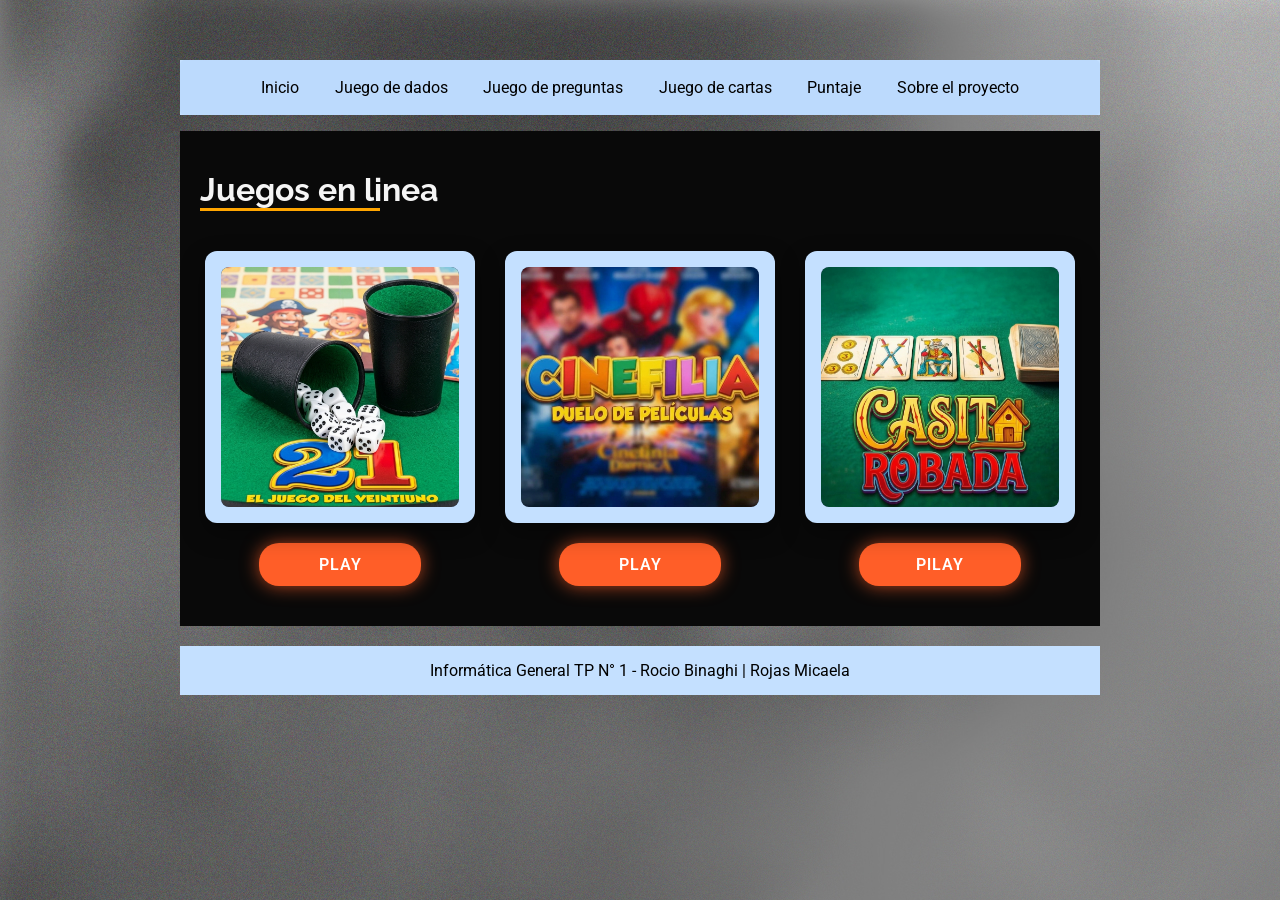
<file: index.html>
<!DOCTYPE html>
<html lang="es">
<head>
    <meta charset="UTF-8">
    <meta name="viewport" content="width=device-width, initial-scale=1.0">
    <link rel="stylesheet" href="css/estilo.css">
    <link rel="preconnect" href="https://fonts.googleapis.com">
<link rel="preconnect" href="https://fonts.gstatic.com" crossorigin>
<link href="https://fonts.googleapis.com/css2?family=Raleway:ital,wght@0,100..900;1,100..900&family=Roboto:ital,wght@0,100..900;1,100..900&display=swap" rel="stylesheet">
    <title>Inicio</title>
</head>
<body>
    <div id="contenedor">
<header><nav>
    <ul>
        <li><a href="index.html">Inicio</a></li>
        <li><a href="dados.html">Juego de dados</a></li>
        <li><a href="preguntas.html">Juego de preguntas</a></li>
        <li><a href="cartas.html">Juego de cartas</a></li>
        <li><a href="puntaje.html">Puntaje</a></li>
        <li><a href="proyecto.html">Sobre el proyecto</a></li>
    </ul>
     </nav>
 </header>
   
    <!--contenedor principal-->
    <main class="mainconteiner">
        <h1 class="titulo1">Juegos en linea</h1>
        <div class="bajo-titulo"></div>
    <!-- galeria de juegos-->
        <section class="contenedor-juegos">
    <!-- JUEGO 1--> 
            <article class="contenedor-fotos">
              <div class="fotos">
                    <div class="contenedor-imagen">
                        <img src="img/211.jpg" alt="portada juego 1" class="card-img">
                    </div>
              </div>
              <!--boton que dirige al primer juego-->
              <a href="dados.html" class="btn-accion">PLAY</a>
            </article>
        <!-- JUEGO2--> 
            <article class="contenedor-fotos">
                <div class="fotos">
                    <div class="contenedor-imagen">
                        <img src="img/cinefilia1.jpg" alt="portada juego 2" class="card-img">
                    </div>
                    </div>
                    <a href="preguntas.html" class="btn-accion">PLAY</a>
            </article>
             <!-- JUEGO 3--> 
              <article class="contenedor-fotos">
                <div class="fotos">
                    <div class="contenedor-imagen">
                        <img src="img/casitarobada1.jpg" alt="portada juego 3" class="card-img">
                    </div>
                </div>
                 <a href="cartas.html" class="btn-accion">PlLAY</a>
              </article>
        </section>
    </main> 
    <footer>
       <p>Informática General TP N° 1 - Rocio Binaghi | Rojas Micaela</p>
    </footer>
     </div> 
<script src="js/index.js"></script>
</body>
</html>
</file>
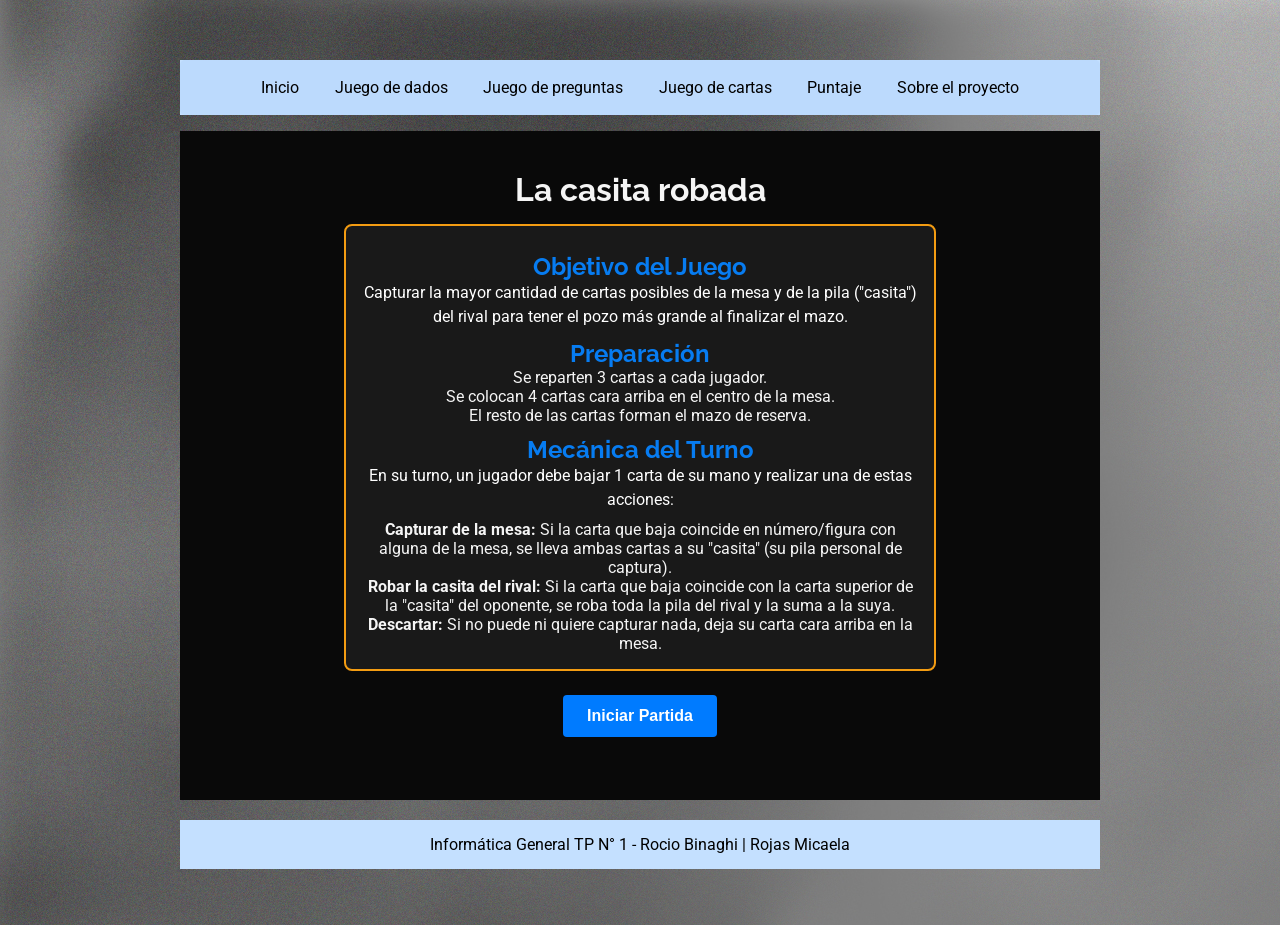
<file: cartas.html>
<!DOCTYPE html>
<html lang="es">
<head>
    <meta charset="UTF-8">
    <meta name="viewport" content="width=device-width, initial-scale=1.0">
    <link rel="stylesheet" href="css/estilo.css">
    <link rel="preconnect" href="https://fonts.googleapis.com">
<link rel="preconnect" href="https://fonts.gstatic.com" crossorigin>
<link href="https://fonts.googleapis.com/css2?family=Raleway:ital,wght@0,100..900;1,100..900&family=Roboto:ital,wght@0,100..900;1,100..900&display=swap" rel="stylesheet">
    <title>Juego de cartas</title>
</head>
<body>
  <div id="contenedor">
   
<header><nav>
    <ul>
        <li><a href="index.html">Inicio</a></li>
        <li><a href="dados.html">Juego de dados</a></li>
        <li><a href="preguntas.html">Juego de preguntas</a></li>
        <li><a href="cartas.html">Juego de cartas</a></li>
        <li><a href="puntaje.html">Puntaje</a></li>
        <li><a href="proyecto.html">Sobre el proyecto</a></li>
    </ul>    
 </nav>
 </header>
 <main class="mainconteiner">
   <h1>La casita robada</h1>


      <!-- 1. SECCIÓN DE INSTRUCCIONES DENTRO DEL MAIN -->
      <section id="seccionInstrucciones">
        <article>
          <h2>Objetivo del Juego</h2>
          <p>Capturar la mayor cantidad de cartas posibles de la mesa y de la pila ("casita") del rival para tener el pozo más grande al finalizar el mazo.</p>

          <h2>Preparación</h2>
          <ul>
            <li>Se reparten 3 cartas a cada jugador.</li>
            <li>Se colocan 4 cartas cara arriba en el centro de la mesa.</li>
            <li>El resto de las cartas forman el mazo de reserva.</li>
          </ul>

          <h2>Mecánica del Turno</h2>
          <p>En su turno, un jugador debe bajar 1 carta de su mano y realizar una de estas acciones:</p>
          <ul>
            <li><strong>Capturar de la mesa:</strong> Si la carta que baja coincide en número/figura con alguna de la mesa, se lleva ambas cartas a su "casita" (su pila personal de captura).</li>
            <li><strong>Robar la casita del rival:</strong> Si la carta que baja coincide con la carta superior de la "casita" del oponente, se roba toda la pila del rival y la suma a la suya.</li>
            <li><strong>Descartar:</strong> Si no puede ni quiere capturar nada, deja su carta cara arriba en la mesa.</li>
          </ul>
        </article>
      </section>

      <!-- 2. BOTÓN INICIAR PARTIDA (Inmediatamente después de las instrucciones) -->
      <div id="contenedorIniciar">
        <button type="button" id="btnIniciarPartida">Iniciar Partida</button>
      </div>

      <!-- BOTÓN PARA RELEER INSTRUCCIONES (Oculto al principio) -->
      <button type="button" id="btnVerInstrucciones" hidden> Leer Instrucciones</button>

      <!-- PASO 1 (div): Seleccionar modo de juego -->
      <div id="pasoModo" hidden>
        <label>¿Jugás solo o con alguien?</label><br>
        <button type="button" id="jugarContraCompu">Jugar contra la computadora</button>
        <button type="button" id="jugarConParticipantes">Jugar con más participantes</button>
      </div>

      <!-- PASO 2 (form): Ingresar cantidad -->
      <form id="ingresoDatos2" hidden>
        <label>¿Cuántos participantes son?</label><br>
        <input type="number" name="cantidadParticipantes" id="cantidadParticipantes" min="2"><br>
        <button type="button" id="ingresarCantidad">Ingresar cantidad</button>
      </form>

      <!-- PASO 3 (form): Ingresar nombre -->
      <form id="ingresoDatos3" hidden>
        <label id="nombreNumero">Nombre del participante</label><br>
        <input type="text" name="nombreJugador" id="nombreJugador"><br>
        <button type="button" id="ingresarNombre">Ingresar Nombre</button>
      </form>

      <!-- PASO 4 (div): Inicio/Tablero de Juego -->
      <div id="pasoJuego" hidden>
        <h2 id="turnoJugador">Turno de: </h2>
        <p id="mensajeJuego">¡Selecciona una carta de tu mano para jugar!</p>

        <!-- TABLERO CENTRAL (Mesa en el centro + Casitas a los costados) -->
        <div class="tablero-central">

          <!-- Panel Central: Mesa -->
          <div class="mesa-seccion">
            <h3>Mesa</h3>
            <div id="mesa" class="mesa-container"></div>
            <button type="button" id="tirarAMesa">Tirar carta seleccionada a la mesa</button>
          </div>

          <!-- Panel Lateral: Casitas del jugador y competidores -->
          <div class="casitas-seccion">
            <h3>Casitas</h3>
            <div id="contenedorCasitas"></div>
          </div>

        </div>

        <!-- SECCIÓN INFERIOR: Mano del jugador activo -->
        <div class="mano-seccion">
          <h3>Tu Mano</h3>
          <div id="mano" class="mano-container"></div>
        </div>

        <!-- Botones de Acción / Reinicio -->
        <button type="button" id="volverAJugar">Reiniciar Partida</button>
        <button type="button" id="verPuntajes" hidden>Ver Tabla de Puntajes</button>
      </div>
    </main>
 <footer>
 <p>Informática General TP N° 1 - Rocio Binaghi | Rojas Micaela</p>
 </footer>
 </div>
  <script src="js/cartas.js"></script>
</body>
</html>
</file>
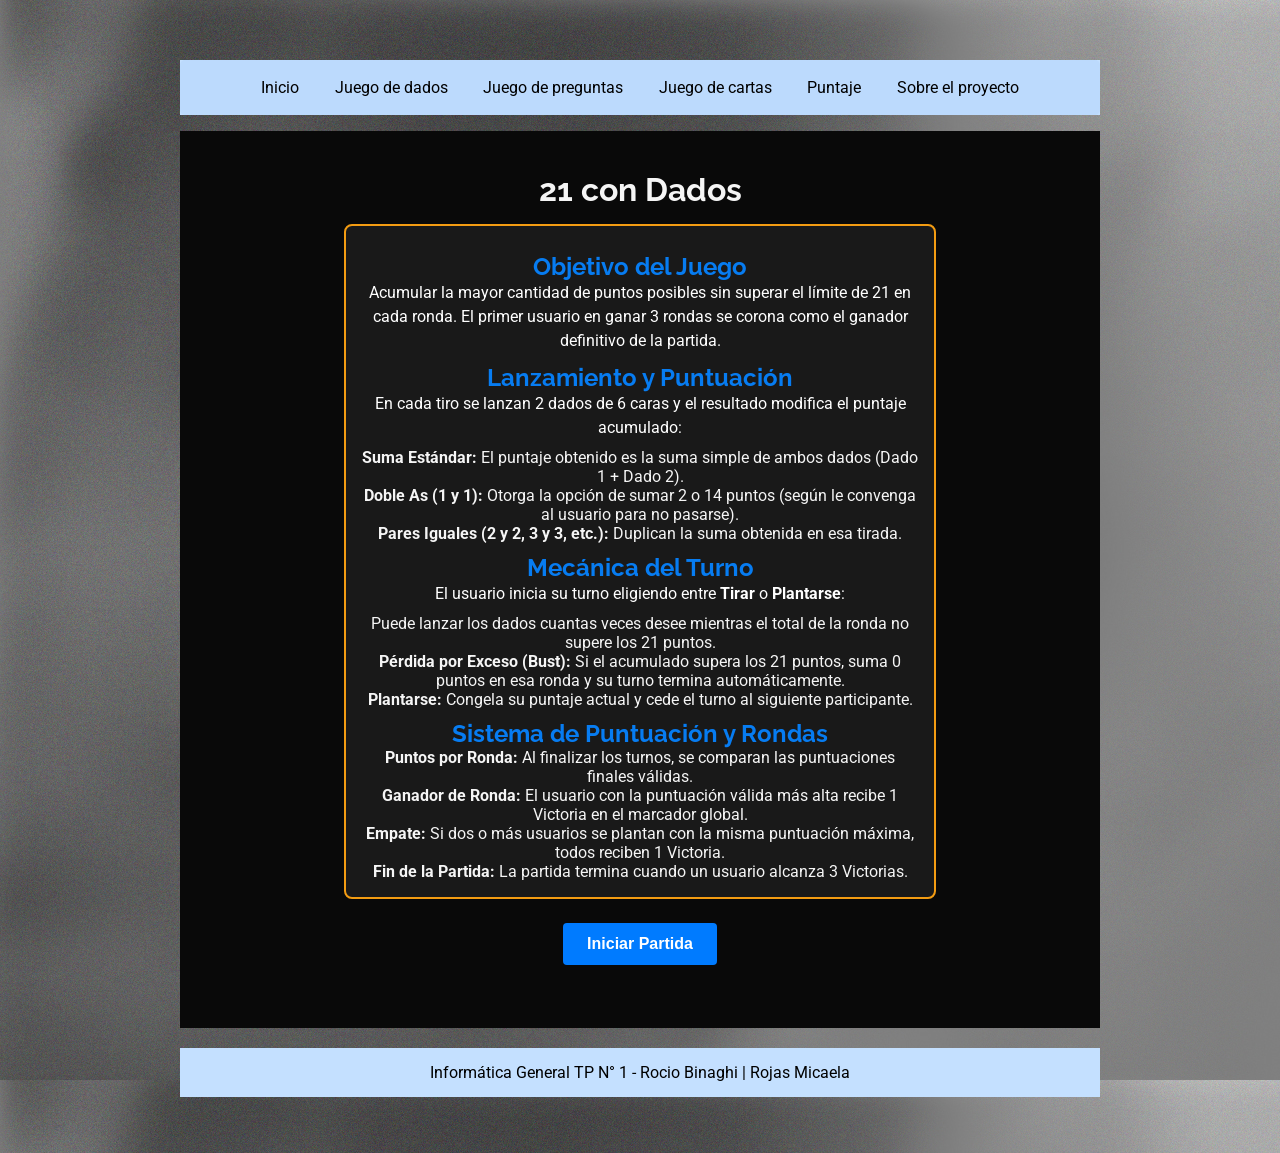
<file: dados.html>
<!DOCTYPE html>
<html lang="es">
<head>
  <meta charset="UTF-8">
  <meta name="viewport" content="width=device-width, initial-scale=1.0">
  <link rel="stylesheet" href="css/estilo.css">
  <link rel="preconnect" href="https://fonts.googleapis.com">
  <link rel="preconnect" href="https://fonts.gstatic.com" crossorigin>
  <link href="https://fonts.googleapis.com/css2?family=Raleway:ital,wght@0,100..900;1,100..900&family=Roboto:ital,wght@0,100..900;1,100..900&display=swap" rel="stylesheet">
  <title>Juego de dados</title>
</head>
<body>
  <div id="contenedor">
  <header> 
    <nav>
      <ul>
        <li><a href="index.html">Inicio</a></li>
        <li><a href="dados.html">Juego de dados</a></li>
        <li><a href="preguntas.html">Juego de preguntas</a></li>
        <li><a href="cartas.html">Juego de cartas</a></li>
        <li><a href="puntaje.html">Puntaje</a></li>
        <li><a href="proyecto.html">Sobre el proyecto</a></li>
      </ul>    
    </nav>
  </header>

  <main class="mainconteiner">
    <h1>21 con Dados</h1>

    <!-- 1. SECCIÓN DE INSTRUCCIONES -->
    <section id="seccionInstrucciones">
      <article>
        <h2>Objetivo del Juego</h2>
        <p>Acumular la mayor cantidad de puntos posibles sin superar el límite de 21 en cada ronda. El primer usuario en ganar 3 rondas se corona como el ganador definitivo de la partida.</p>

        <h2>Lanzamiento y Puntuación</h2>
        <p>En cada tiro se lanzan 2 dados de 6 caras y el resultado modifica el puntaje acumulado:</p>
        <ul>
          <li><strong>Suma Estándar:</strong> El puntaje obtenido es la suma simple de ambos dados (Dado 1 + Dado 2).</li>
          <li><strong>Doble As (1 y 1):</strong> Otorga la opción de sumar 2 o 14 puntos (según le convenga al usuario para no pasarse).</li>
          <li><strong>Pares Iguales (2 y 2, 3 y 3, etc.):</strong> Duplican la suma obtenida en esa tirada.</li>
        </ul>

        <h2>Mecánica del Turno</h2>
        <p>El usuario inicia su turno eligiendo entre <strong>Tirar</strong> o <strong>Plantarse</strong>:</p>
        <ul>
          <li>Puede lanzar los dados cuantas veces desee mientras el total de la ronda no supere los 21 puntos.</li>
          <li><strong>Pérdida por Exceso (Bust):</strong> Si el acumulado supera los 21 puntos, suma 0 puntos en esa ronda y su turno termina automáticamente.</li>
          <li><strong>Plantarse:</strong> Congela su puntaje actual y cede el turno al siguiente participante.</li>
        </ul>

        <h2>Sistema de Puntuación y Rondas</h2>
        <ul>
          <li><strong>Puntos por Ronda:</strong> Al finalizar los turnos, se comparan las puntuaciones finales válidas.</li>
          <li><strong>Ganador de Ronda:</strong> El usuario con la puntuación válida más alta recibe 1 Victoria en el marcador global.</li>
          <li><strong>Empate:</strong> Si dos o más usuarios se plantan con la misma puntuación máxima, todos reciben 1 Victoria.</li>
          <li><strong>Fin de la Partida:</strong> La partida termina cuando un usuario alcanza 3 Victorias.</li>
        </ul>
      </article>
    </section>

    <!-- 2. BOTÓN INICIAR PARTIDA -->
    <div id="contenedorIniciar">
      <button type="button" id="btnIniciarPartida">Iniciar Partida</button>
    </div>

    <!-- BOTÓN RELEER INSTRUCCIONES -->
    <button type="button" id="btnVerInstrucciones" hidden>Leer Instrucciones</button>

    <!-- PASO 1: Selección de modo -->
    <div id="pasoModo" hidden>
      <label>¿Jugás solo o con alguien?</label><br>
      <button type="button" id="jugarContraCompu">Jugar contra la computadora</button>
      <button type="button" id="jugarConParticipantes">Jugar con más participantes</button>
    </div>

    <!-- PASO 2: Cantidad de participantes -->
    <form id="ingresoDatos2" hidden>
      <label for="cantidadParticipantes">¿Cuántos participantes son?</label><br>
      <input type="number" name="cantidadParticipantes" id="cantidadParticipantes" min="2"><br>
      <button type="button" id="ingresarCantidad">Ingresar cantidad</button>
    </form>

    <!-- PASO 3: Nombre del participante -->
    <form id="ingresoDatos3" hidden>
      <label id="nombreNumero" for="nombreJugador">Nombre del participante</label><br>
      <input type="text" name="nombreJugador" id="nombreJugador"><br>
      <button type="button" id="ingresarNombre">Ingresar Nombre</button>
    </form>

    <!-- PASO 4: Tablero de Juego -->
    <div id="pasoJuego" hidden>
      
      <div class="mesa-dados-seccion">
        <!-- Columna Izquierda: Turno y Dados -->
        <div class="columna-dados">
          <h2 id="turnoJugador" class="indicador-turno">Turno de: </h2> 
          <p class="titulo-resultados">Resultados de los dados:</p>
          <div id="resultadosDados" class="galeria-dados">-</div>
        </div>

        <!-- Columna Derecha: Puntaje y Botones -->
        <div class="columna-acciones-puntaje">
          <div class="recuadro-puntaje">
            <span class="etiqueta-puntaje">Puntaje actual</span>
            <span id="puntajeActual" class="valor-puntaje">0</span>
          </div>

          <div class="columna-acciones">
            <button type="button" id="tirarDados">Tirar dados</button>
            <button type="button" id="plantarse">Plantarse</button>
            <button type="button" id="desempatar" hidden>Desempatar</button>
          </div>
        </div>
      </div>

      <!-- Modal para Doble As -->
      <div id="modalDobleAs" hidden class="modal-doble-as">
        <h3>¡Obtuviste Doble As (1 y 1)!</h3>
        <p>¿Cuántos puntos querés sumar a tu total?</p>
        <button type="button" id="btnSumar2">Sumar 2 pts</button>
        <button type="button" id="btnSumar14">Sumar 14 pts</button>
      </div>

      <p id="mensajeJuego"></p> 

      <!-- MARCADOR DE VICTORIAS Y BOTÓN DE REINICIAR -->
      <div class="seccion-inferior-victorias">
        <div class="recuadro-victorias">
          <h3>Marcador de Victorias</h3>
          <p id="historialRondas">Aún no hay victorias registradas.</p>
        </div>

        <button type="button" id="verPuntajes" hidden>Ver Tabla de Puntajes</button>

        <div class="contenedor-boton-reiniciar">
          <button type="button" id="jugarDeNuevo">Reiniciar Partida</button>
        </div>
      </div>

    </div>
  </main>

  <footer>
    <p>Informática General TP N° 1 - Rocio Binaghi | Rojas Micaela</p>
  </footer>
</div>
  <script src="js/dados.js"></script>
</body>
</html>
</file>
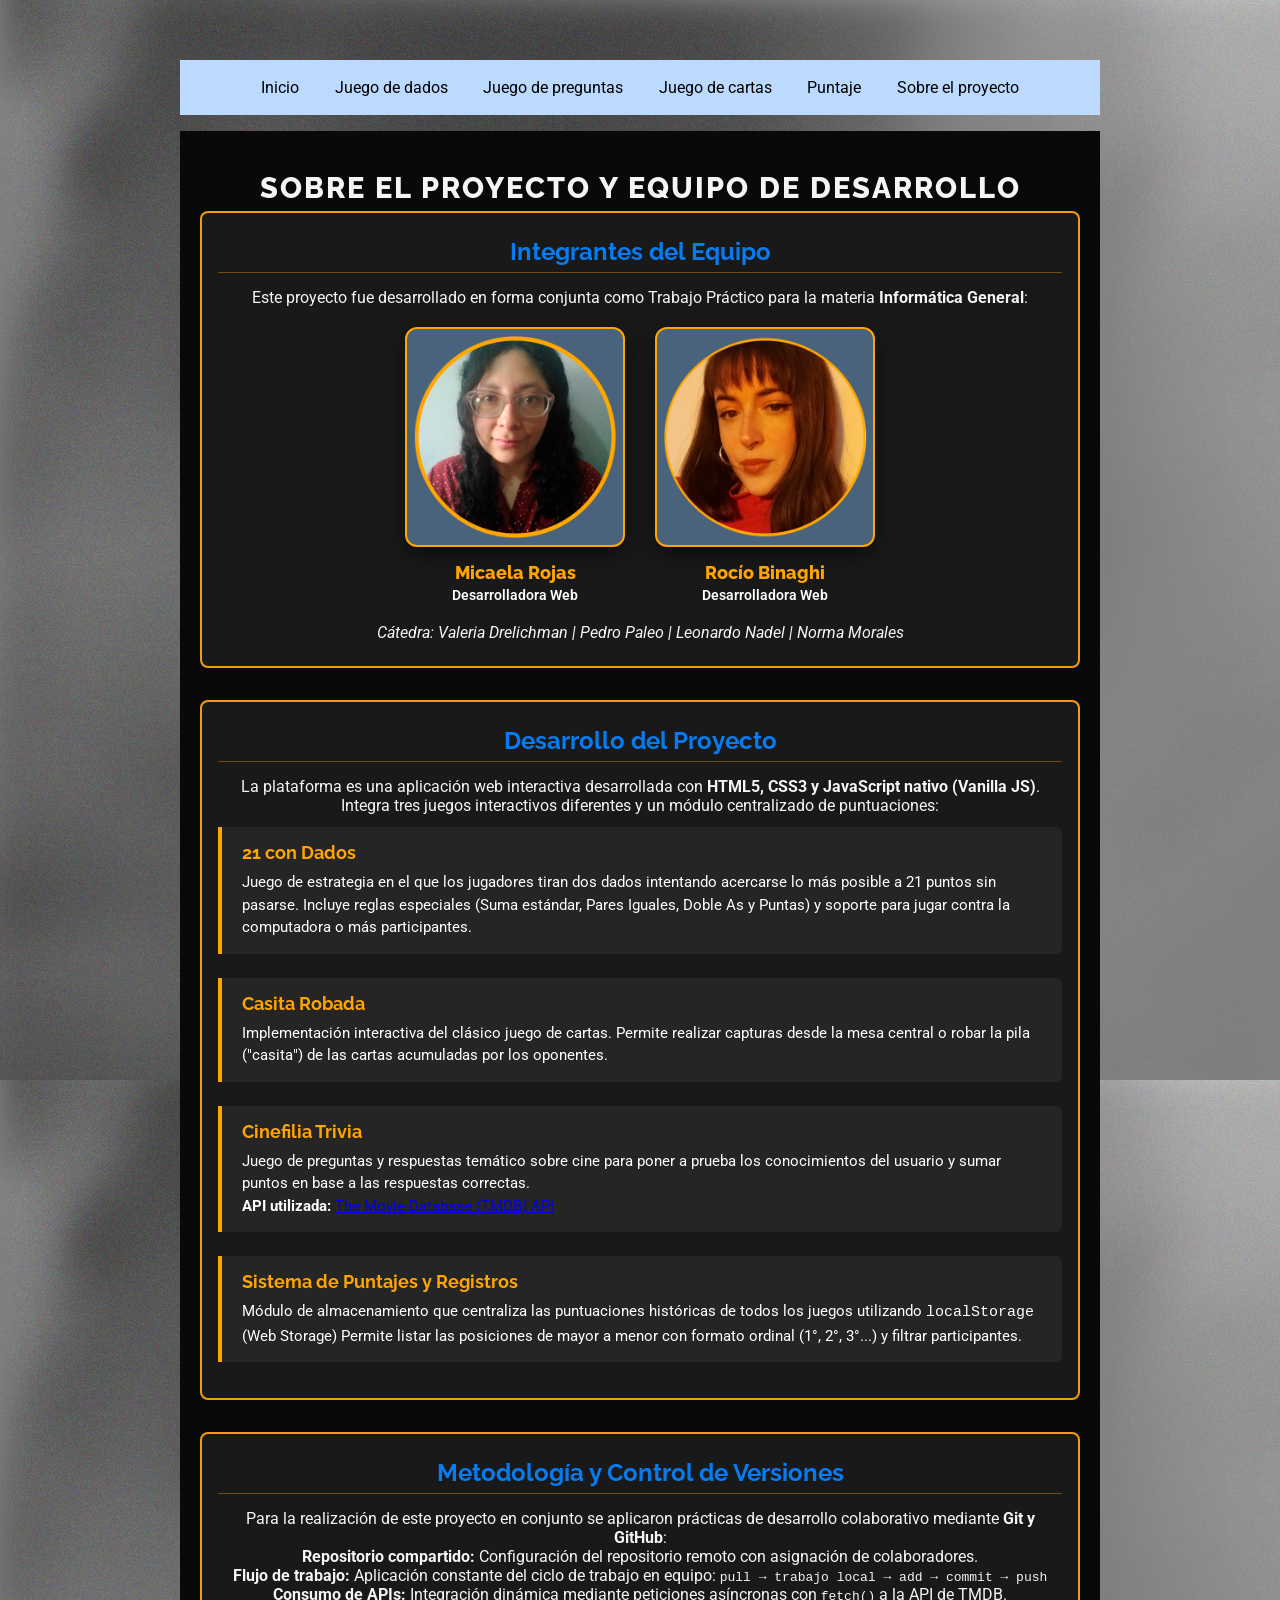
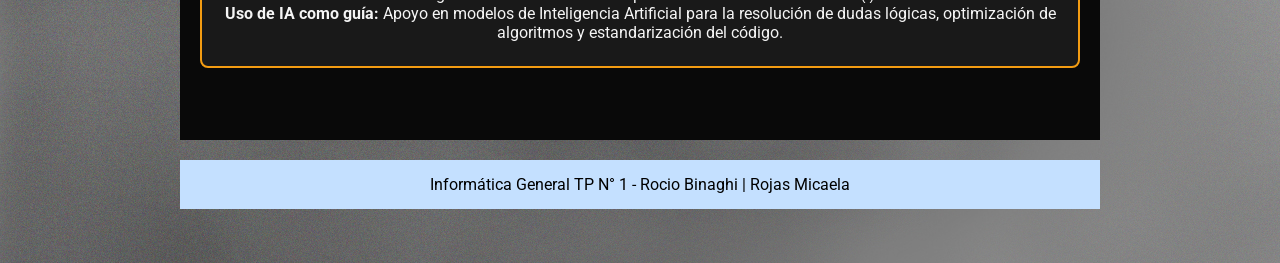
<file: proyecto.html>
<!DOCTYPE html>
<html lang="es">
<head>
    <meta charset="UTF-8">
    <meta name="viewport" content="width=device-width, initial-scale=1.0">
    <link rel="stylesheet" href="css/estilo.css">
    <link rel="preconnect" href="https://fonts.googleapis.com">
<link rel="preconnect" href="https://fonts.gstatic.com" crossorigin>
<link href="https://fonts.googleapis.com/css2?family=Raleway:ital,wght@0,100..900;1,100..900&family=Roboto:ital,wght@0,100..900;1,100..900&display=swap" rel="stylesheet">
    <title>Sobre el proyecto</title>
</head>
<body>
  <div id="contenedor">
    <header>
      <nav>
        <ul>
          <li><a href="index.html">Inicio</a></li>
          <li><a href="dados.html">Juego de dados</a></li>
          <li><a href="preguntas.html">Juego de preguntas</a></li>
          <li><a href="cartas.html">Juego de cartas</a></li>
          <li><a href="puntaje.html">Puntaje</a></li>
          <li><a href="proyecto.html" class="activo">Sobre el proyecto</a></li>
        </ul>
      </nav>

    </header>

    <main class="mainconteinerno">


    <main class="mainconteiner">
      <h1 class="titulo">SOBRE EL PROYECTO Y EQUIPO DE DESARROLLO</h1>

<!-- SECCIÓN 1: INTEGRANTES CON FOTOS -->
<section class="seccion-proyecto">
  <h2> Integrantes del Equipo</h2>
  <p class="texto-introduccion">
    Este proyecto fue desarrollado en forma conjunta como Trabajo Práctico para la materia <strong>Informática General</strong>:
  </p>

  <!-- Contenedor principal de las integrantes -->
  <div class="contenedor-integrantes">
    
    <!-- Fila 1: Las dos fotos en la misma línea -->
    <div class="fila-fotos">
      <div class="contenedor-foto-integrante">
        <img src="img/alumnas/micaela.png" alt="Foto de Micaela Rojas" class="foto-integrante">
      </div>
      <div class="contenedor-foto-integrante">
        <img src="img/alumnas/rocio.png" alt="Foto de Rocío Binaghi" class="foto-integrante">
      </div>
    </div>

    <!-- Fila 2: La información/texto de cada una abajo -->
    <div class="fila-info">
      <div class="info-integrante">
        <h3>Micaela Rojas</h3>
        <p class="rol-integrante">Desarrolladora Web</p>
      </div>
      <div class="info-integrante">
        <h3>Rocío Binaghi</h3>
        <p class="rol-integrante">Desarrolladora Web</p>
      </div>
    </div>

  </div>

  <p class="catedra-info">
    <em>Cátedra: Valeria Drelichman | Pedro Paleo | Leonardo Nadel | Norma Morales</em>
  </p>
</section>
      </section>

      <!-- SECCIÓN 2: DESARROLLO TÉCNICO -->
      <section class="seccion-proyecto">
        <h2> Desarrollo del Proyecto</h2>
        <p>
          La plataforma es una aplicación web interactiva desarrollada con <strong>HTML5, CSS3 y JavaScript nativo (Vanilla JS)</strong>. Integra tres juegos interactivos diferentes y un módulo centralizado de puntuaciones:
        </p>
        
        <article class="tarjeta-desarrollo">
          <h3> 21 con Dados</h3>
          <p>
            Juego de estrategia en el que los jugadores tiran dos dados intentando acercarse lo más posible a 21 puntos sin pasarse. Incluye reglas especiales (Suma estándar, Pares Iguales, Doble As y Puntas) y soporte para jugar contra la computadora o más participantes.
          </p>
        </article>

        <article class="tarjeta-desarrollo">
          <h3> Casita Robada</h3>
          <p>
            Implementación interactiva del clásico juego de cartas. Permite realizar capturas desde la mesa central o robar la pila ("casita") de las cartas acumuladas por los oponentes.
          </p>
        </article>

        <article class="tarjeta-desarrollo">
          <h3> Cinefilia Trivia</h3>
          <p>
            Juego de preguntas y respuestas temático sobre cine para poner a prueba los conocimientos del usuario y sumar puntos en base a las respuestas correctas.<br>
            <strong>API utilizada:</strong> <a href="https://www.themoviedb.org/" target="_blank" rel="noopener noreferrer">The Movie Database (TMDB) API</a>
          </p>
        </article>

        <article class="tarjeta-desarrollo">
          <h3> Sistema de Puntajes y Registros</h3>
          <p>
            Módulo de almacenamiento que centraliza las puntuaciones históricas de todos los juegos utilizando <code>localStorage</code> (Web Storage) Permite listar las posiciones de mayor a menor con formato ordinal (1°, 2°, 3°...) y filtrar participantes.
          </p>
        </article>
      </section>

      <!-- SECCIÓN 3: METODOLOGÍA -->
      <section class="seccion-proyecto">
        <h2>Metodología y Control de Versiones</h2>
        <p>Para la realización de este proyecto en conjunto se aplicaron prácticas de desarrollo colaborativo mediante <strong>Git y GitHub</strong>:</p>
        <ul class="lista-metodologia">
            <li><strong>Repositorio compartido:</strong> Configuración del repositorio remoto con asignación de colaboradores.</li>
            <li><strong>Flujo de trabajo:</strong> Aplicación constante del ciclo de trabajo en equipo: <code>pull → trabajo local → add → commit → push</code></li>
            <li><strong>Consumo de APIs:</strong> Integración dinámica mediante peticiones asíncronas con <code>fetch()</code> a la API de TMDB.</li>
            <li><strong>Uso de IA como guía:</strong> Apoyo en modelos de Inteligencia Artificial para la resolución de dudas lógicas, optimización de algoritmos y estandarización del código.</li>
        </ul>
      </section>
    </main>

    <footer>
      <p>Informática General TP N° 1 - Rocio Binaghi | Rojas Micaela</p>
    </footer>
  </div>
</body>
</html>
</file>
<file: css/estilo.css>
* { 
  box-sizing: border-box; /*para que los bordes y el padding esten incluidos en el ancho total de la caja*/
  margin: 0; /* elimina el margen por defecto*/
  padding: 0; /*elimina el padding por defecto*/
}      

/* Regla para evitar que el CSS impida ocultar elementos propuestos en el JS */
[hidden] {
  display: none !important;
}

body {
  background-image: url('../img/fondo.jpg'); 
  color: whitesmoke;
  display: flex; /* activa el modelo flexbox en la estructura general de la pagina*/
  flex-direction: column; /*los elementos hijos quedan en vertical como una columna*/
  align-items: center;
  justify-content: space-between; /*separa la barra vertical y el pie de pagina*/
  font-family: "Roboto", sans-serif;
  font-optical-sizing: auto;
  font-weight: 400;
  font-style: normal;
  font-variation-settings: "wdth" 100;
}

/* ==========================================
   ESTRUCTURA GENERAL / CONTENEDORES
   ========================================== */

#contenedor, 
header, 
nav, 
.mainconteiner {
  width: 100%;
  max-width: 60rem; /* Equivalente a 960px */
}

#contenedor {
  margin: 0 auto;
  padding: 2.5rem 1.25rem; /*espaciado arriba, abajo y los costados*/
}

header, nav {
  margin: 1.25rem auto 0 auto;
}

.mainconteiner {
  margin: 0 auto 1.25rem auto;
  padding: 2.5rem 1.25rem; /*espaciado arriba, abajo y los costados*/
  background-color: rgb(9, 9, 9);
}

h1, h2, h3 {  
  font-family: "Raleway", sans-serif;
  font-optical-sizing: auto;
  font-weight: 700;
  font-style: normal;
  text-align: center;
}

header h1 {
  font-size: 26px;
  margin-bottom: 1rem;
}

.titulo { /*estilos del titulo de la seccion juegos*/
  font-size: 29px; /*tamano en px*/
  font-weight: 800; /*grosor*/
  letter-spacing: 0.125rem; /*espacio entre caracteres*/
  margin-bottom: 0.375rem; /*margen inferior para separarse del subrayado*/
}

.titulo1 {
  text-align: left;
}

.bajo-titulo { /*lineas bajo el titulo, recomendacion de la ia*/
  width: 11.25rem;
  height: 0.1875rem;
  background-color: #ffa500;
  margin-bottom: 2.5rem;
}

/* ==========================================
   GALERÍA Y BOTONES DE ACCIÓN
   ========================================== */
.contenedor-juegos { /*layout de la galeria donde estan las fotos*/
  display: flex;
  flex-direction: row; /*orienta las fotos una al lado de la otra*/
  flex-wrap: wrap; /*si la pantalla se achica, las fotos se acomodan abajo*/
  justify-content: center; /*centra las fotos dentro de la fila*/
  gap: 1.875rem; /*separacion entre fotos, recomendacion de la ia*/
}

.contenedor-fotos { /*contenedor de cada foto e hipervinculo*/
  display: flex;
  flex-direction: column;
  align-items: center;
  width: 16.875rem;
}

.fotos {
  width: 100%;
  background-color: #C4E0FF;
  border-radius: 0.75rem;
  padding: 1rem;
  box-shadow: 0 0.625rem 1.5625rem rgba(0, 0, 0, 0.4);
  display: flex;
  flex-direction: column;
  gap: 1rem;
  position: relative;
}

.contenedor-imagen {
  width: 100%;
  height: 15rem;
  border-radius: 0.5rem;
  overflow: hidden; /* Recorta cualquier exceso de la imagen */
  position: relative;
  background-color: #4a637d;
}

.card-img {
  width: 100%;
  height: 100%;
  border-radius: 0.5rem;
  object-fit: cover; /* Ajusta la foto proporcionalmente sin deformarla */
  display: block;
}

.btn-accion {
  display: block;
  width: 60%;
  padding: 0.75rem;
  margin-top: 1.25rem;
  background-color: #ff5e28;
  color: #ffffff;
  text-align: center;
  text-decoration: none;
  font-weight: 600;
  font-size: 16px;
  letter-spacing: 0.0625rem;
  border-radius: 1.25rem;
  box-shadow: 0 0 1.125rem rgba(255, 94, 40, 0.7);
}

/* ==========================================
   NAVEGACIÓN / HEADER / FOOTER
   ========================================== */
ul {
  list-style-type: none;
  padding: 0;
  margin: 0;
}

nav ul { 
  display: flex;             /* Alinea los elementos en fila horizontal */
  justify-content: center;   /* Centra los botones dentro de la barra */
  flex-wrap: wrap;           /* Si la pantalla es chica, los acomoda abajo sin romperse */
  gap: 0.625rem;             /* Espacio uniforme entre cada opción */
  background-color: #bcdafd; /* Color de fondo general del menú */
  padding: 0.625rem;
  border-radius: 0.3125rem;
}

nav li {
  display: block;
}

nav a { 
  display: inline-block;
  padding: 0.5rem 0.8rem;    /* Relleno más moderado para que quepan todos */
  text-decoration: none;
  color: #000;
  border-radius: 0.25rem;
}

a:hover {
  color: rgb(187, 247, 255);
  background-color:  #0056b3; 
}

a:active {
  color:  #0056b3;
  background-color: rgb(187, 247, 255);
}

header, footer {
  text-align: center;
  color: #000;
  margin-bottom: 1rem;
  background-color: #C4E0FF;
}

footer {
  width: 100%;
  max-width: 60rem;
  margin-top: auto; /* Empuja el footer hacia la parte inferior */
  padding: 0.9375rem 0; /* Da un relleno cómodo al texto interno */
}

/* ==========================================
   BOTONES GENERALES Y FORMULARIOS DE JUEGOS
   ========================================== */
#btnIniciarPartida, 
#jugarContraCompu, 
#jugarConParticipantes, 
#ingresarCantidad, 
#ingresarNombre, 
#volverAJugar, 
#verPuntajes,
#btnSumar2, 
#btnSumar14, 
#tirarDados, 
#plantarse, 
#jugarDeNuevo, 
#desempatar,
#btn-reiniciar,
#btnVerInstrucciones {
  display: inline-block;
  padding: 0.75rem 1.5rem;
  background-color: #007bff;
  color: #ffffff;
  border: none;
  border-radius: 0.25rem;
  font-size: 16px;
  font-weight: bold;
  cursor: pointer;
  margin: 0.5rem 0.25rem;
}

#btnIniciarPartida:hover, 
#jugarContraCompu:hover, 
#jugarConParticipantes:hover, 
#ingresarCantidad:hover, 
#ingresarNombre:hover, 
#volverAJugar:hover, 
#verPuntajes:hover,
#btnSumar2:hover, 
#btnSumar14:hover, 
#tirarDados:hover, 
#plantarse:hover, 
#jugarDeNuevo:hover, 
#desempatar:hover,
#btn-reiniciar:hover,
#btnVerInstrucciones:hover {
  background-color: #0056b3;
}

#pasoModo, 
#ingresoDatos2, 
#ingresoDatos3 {
  display: flex; 
  flex-direction: column; /* Disposición vertical */
  align-items: center; /* Alineación al centro en el eje secundario */
  justify-content: center; /* Alineación al centro en el eje principal */
  text-align: center;
  padding: 1.5rem;
  margin: 1.5rem auto;
  border: 0.125rem solid #ffa500;
  background-color: #f39c12;
  border-radius: 0.5rem;
  width: 100%;
  max-width: 37rem;
  gap: 0.75rem;
}

#pasoModo label, 
#ingresoDatos2 label, 
#ingresoDatos3 label,
label {
  font-size: 16px;
  font-weight: bold;
  color: #ffffff;
  display: block;
  margin-bottom: 0.5rem;
}

input {
  width: 100%;
  padding: 0.6rem;
  font-size: 16px;
  box-sizing: border-box;
}

/* ==========================================
   ESTRUCTURA DEL TABLERO DE JUEGO (CASITA ROBADA)
   ========================================== */
#pasoJuego {
  display: flex;
  flex-direction: column;
  gap: 1.25rem;
  margin-top: 0.9375rem;
}

/* Contenedor que pone la Mesa al centro y las Casitas a un costado */
.tablero-central {
  display: flex;
  flex-direction: row;       /* Alinea la mesa y las casitas lado a lado */
  gap: 1.25rem;
  align-items: stretch;
}

/* MESA (Centro): Ocupa más espacio (flex: 2) */
.mesa-seccion {
  flex: 2;                   /* Ocupa el doble de espacio central que el lateral */
  background-color: #2e7d32; /* Tapete verde */
  color: white;
  padding: 0.9375rem;
  border-radius: 0.625rem;
  text-align: center;
  box-shadow: 0 0.25rem 0.375rem rgba(0, 0, 0, 0.1);
}

/* CASITAS (Costado): Columna lateral (flex: 1) */
.casitas-seccion {
  flex: 1;                   /* Ocupa el espacio lateral */
  background-color: #ffffff;
  border: 0.125rem dashed #1976d2;
  padding: 0.9375rem;
  border-radius: 0.625rem;
}

/* MANO DEL JUGADOR (Abajo): Ocupa todo el ancho inferior */
.mano-seccion {
  background-color: #ffffff;
  border: 0.125rem solid #333;
  padding: 0.9375rem;
  border-radius: 0.625rem;
}

.mesa-container,
.mano-container {
  display: flex;
  flex-direction: row;       /* Cartas alineadas en fila horizontal */
  flex-wrap: wrap;           /* Si hay muchas cartas, se acomodan en la siguiente fila */
  gap: 0.625rem;
  justify-content: center;
  align-items: center;
  min-height: 10.3125rem;    /* Espacio suficiente para albergar las cartas */
  padding: 0.625rem;
}

/* Disposición vertical de las casitas en la columna lateral */
#contenedorCasitas {
  display: flex;
  flex-direction: column;    /* Muestra cada casita una debajo de otra en el lateral */
  gap: 0.75rem;
}

/* Diseño de las cartas individuales */
.mesa-container > div,
.mano-container > div,
.carta {
  width: 6.25rem;
  height: 9.0625rem;
  background-color: #ffffff;
  border: 0.125rem solid #333;
  border-radius: 0.5rem;
  display: flex;
  justify-content: center;
  align-items: center;
  margin: 0.375rem;
  box-shadow: 0.125rem 0.125rem 0.3125rem rgba(0, 0, 0, 0.2);
  cursor: pointer;
  overflow: hidden;          /* Evita que la imagen se salga del marco del div */
  transition: transform 0.2s ease;
}

/* Idea de la IA le da movimientos a las cartas y a la mesa */
.mesa-container > div:hover,
.mano-container > div:hover,
.carta:hover {
  transform: translateY(-0.3125rem);
}

/* Fuerza a la imagen HTML interna a adaptarse exactamente al tamaño del contenedor div */
.carta img,
.mesa-container img,
.mano-container img {
  width: 100%;
  height: 100%;
  object-fit: cover; /* Mantiene la proporción de la imagen dentro de la carta */
  display: block;
}

/* Cartas de las casitas un poco más chicas */
#contenedorCasitas .carta {
  width: 3.4375rem;
  height: 5rem;
  font-size: 13px;
  margin: 0.25rem auto;
}

/* Estilo para la etiqueta superior de cada casita */
.casita-card-container {
  display: flex;
  flex-direction: column;
  align-items: center;
  gap: 0.25rem;
  margin-bottom: 0.75rem;
}

.etiqueta-casita {
  font-size: 14px;
  font-weight: bold;
  color: #333333;
  text-align: center;
  margin-bottom: 0.25rem;
}

/* ==========================================
   TABLERO DE JUEGO DE DADOS Y VISTAS
   ========================================== */

#pasoJuego {
  display: flex;
  flex-direction: column;
  align-items: center;
  gap: 1.25rem;
  width: 100%;
}

/* MESA DE DADOS (Inspirada en el tapete verde de las cartas o gris oscuro) */
.mesa-dados-seccion {
  display: flex;
  flex-direction: row;
  justify-content: space-between;
  align-items: center;
  gap: 1.5rem;
  width: 100%;
  padding: 1.5rem;
  background-color: #2e7d32; /* O podés usar #2a2a2a si preferís gris oscuro */
  border: 0.125rem solid #1b5e20;
  border-radius: 0.625rem;
  box-shadow: inset 0 0 1.25rem rgba(0, 0, 0, 0.5), 0 0.25rem 0.625rem rgba(0, 0, 0, 0.3);
}

/* Columna Izquierda: Indicador de quién es la ronda + Dados */
.columna-dados {
  flex: 1;
  display: flex;
  flex-direction: column;
  align-items: center;
  text-align: center;
}

.indicador-turno {
  color: #ffffff;
  font-size: 22px;
  font-weight: bold;
  margin-bottom: 0.5rem;
  text-shadow: 0 0.125rem 0.25rem rgba(0, 0, 0, 0.6);
}

.titulo-resultados {
  font-size: 15px;
  color: #e0e0e0;
  margin-bottom: 0.5rem;
}

.galeria-dados {
  display: flex;
  flex-direction: row;
  justify-content: center;
  align-items: center;
  gap: 1rem;
  width: 100%;
}

/* Cada dado ocupa el 30% del espacio de la galería */
.galeria-dados img {
  width: 30%;
  max-width: 6.25rem;
  height: auto;
  aspect-ratio: 1 / 1;
  object-fit: contain;
  filter: drop-shadow(0 0.25rem 0.375rem rgba(0, 0, 0, 0.5));
}

/* Columna Derecha: Puntaje Arriba + Botones Abajo */
.columna-acciones-puntaje {
  display: flex;
  flex-direction: column;
  align-items: center;
  gap: 1rem;
  width: 13.75rem;
}

/* Recuadro del Puntaje (Arriba de los botones) */
.recuadro-puntaje {
  display: flex;
  flex-direction: column;
  align-items: center;
  justify-content: center;
  padding: 0.625rem 1rem;
  border: 0.125rem solid #ffa500;
  background-color: rgba(0, 0, 0, 0.4); /* Fondo oscuro con transparencia para resaltar sobre la mesa */
  border-radius: 0.5rem;
  width: 100%;
  box-shadow: 0 0.25rem 0.5rem rgba(0, 0, 0, 0.3);
}

.etiqueta-puntaje {
  font-size: 13px;
  text-transform: uppercase;
  letter-spacing: 0.0625rem;
  color: #ffa500;
  font-weight: bold;
}

.valor-puntaje {
  font-size: 32px;
  font-weight: 800;
  color: #ffffff;
}

.columna-acciones {
  display: flex;
  flex-direction: column;
  gap: 0.625rem;
  width: 100%;
}

.columna-acciones button {
  width: 100%;
  margin: 0;
}

/* Modal Doble As */
.modal-doble-as {
  border: 0.125rem solid #2980b9;
  padding: 1rem;
  background-color: #f4f6f7;
  color: #2c3e50;
  text-align: center;
  border-radius: 0.5rem;
  width: 100%;
  max-width: 25rem;
}

/* ZONA INFERIOR: VICTORIAS Y REINICIAR AL LADO */
.seccion-inferior-victorias {
  display: flex;
  flex-direction: row;
  justify-content: space-between;
  align-items: center;
  gap: 1.25rem;
  width: 100%;
  margin-top: 1rem;
}

.recuadro-victorias {
  flex: 1;
  display: flex;
  flex-direction: column;
  align-items: center;
  text-align: center;
  padding: 1.25rem 1rem;
  border: 0.125rem solid #f39c12;
  background-color: rgba(209, 208, 208, 0.08);
  border-radius: 0.5rem;
  box-sizing: border-box;
}

.recuadro-victorias h3 {
  color: #077cf1;
  margin-bottom: 0.5rem;
  font-size: 18px;
  border-bottom: 0.0625rem solid rgba(243, 156, 18, 0.4);
  padding-bottom: 0.25rem;
  width: 100%;
}

.recuadro-victorias p {
  color: #ffffff;
  line-height: 1.6;
  font-size: 15px;
  margin: 0;
  white-space: pre-line;
}

.contenedor-boton-reiniciar button {
  margin: 0;
  white-space: nowrap;
}

/* Adaptabilidad para pantallas chicas */
@media (max-width: 600px) {
  .mesa-dados-seccion,
  .seccion-inferior-victorias {
    flex-direction: column;
    align-items: center;
  }

  .columna-acciones-puntaje,
  .contenedor-boton-reiniciar button {
    width: 100%;
  }
}
/* ==========================================
   ESTILOS PARA LA PÁGINA DE PREGUNTAS (TRIVIA)
   ========================================== */
.marcador {
  display: flex;
  justify-content: space-around;
  font-size: 16px;
  font-weight: bold;
  background-color: #ffa500;
  padding: 0.6rem;
  border-radius: 0.25rem;
}

.contenedor-poster {
  display: flex;
  justify-content: center;
  margin: 1rem 0;
  height: 21.25rem;
  overflow: hidden;
  border-radius: 0.25rem;
}

#poster-pelicula {
  height: 100%;
  width: auto;
  border-radius: 0.25rem;
  transition: filter 0.4s ease;
}

#indicador-tiempo {
  text-align: center;
  margin-bottom: 1rem;
  font-size: 16px;
  color: #cccccc;
}

#contenedor-opciones {
  display: flex;
  flex-wrap: wrap;
  justify-content: space-between;
}

/* Estado base de las opciones */
.btn-opcion {
  background-color: rgb(255, 252, 252);
  color: #0a0a0a;
  border: 0.0625rem solid #444444;
  padding: 0.75rem;
  border-radius: 0.25rem;
  cursor: pointer;
  font-size: 15px;
  transition: background-color 0.2s ease;
}

/* Clase aplicada cuando la respuesta es correcta (Verde) */
.btn-opcion.correcta {
  background-color: #28a745 ;
  border-color: #28a745;
  color: #ffffff;
}

/* Clase aplicada cuando la respuesta es incorrecta (Rojo) */
.btn-opcion.incorrecta {
  background-color: #dc3545 ;
  border-color: #dc3545 ;
  color: #ffffff;    
}

/* Pantalla final */
#pantalla-final {
  display: flex;
  flex-direction: column;
  align-items: center;
  justify-content: center;
  text-align: center;
  padding: 1.5rem;
  margin: 0.2rem;
  border: 0.125rem solid #ffa500;
  background-color: rgba(243, 156, 18, 0.1);
  border-radius: 0.5rem;
  box-sizing: border-box;
  width: 100%;
}

#pantalla-final h2 {
  color: rgb(235, 73, 4);
  font-size: 32px;
  margin-bottom: 1rem;
  text-transform: uppercase;
}

.btn-enlace {
  display: inline-block;
  margin-top: 1rem;
  padding: 0.6rem 1.2rem;
  background-color: #2c3e50;
  color: #ffffff;
  text-decoration: none;
  border-radius: 0.25rem;
  font-size: 14px;
  font-weight: bold;
  text-align: center;
  transition: background-color 0.2s ease;
}

.btn-enlace:hover {
  background-color: #34495e;
}

/* ==========================================
   INSTRUCCIONES Y REGLAS
   ========================================== */
#seccionInstrucciones {
  display: flex;
  flex-direction: column;
  align-items: center;
  text-align: center;
  padding: 1rem;
  margin: 1rem auto;
  border: 0.125rem solid #f39c12; /* Borde naranja característico */
  background-color: rgba(209, 208, 208, 0.08); /* Fondo con transparencia leve */
  border-radius: 0.5rem;
  box-sizing: border-box;
  width: 100%;
  max-width: 37rem;
}

#seccionInstrucciones h2 {
  color: #077cf1;
  margin-top: 0.625rem;
}

#seccionInstrucciones p {
  color: #ffffff;
  line-height: 1.5;
  margin-bottom: 0.5rem;
}

#contenedorIniciar {
  display: flex;
  justify-content: center;
  text-align: center;
  margin: 0.9375rem 0;
  width: 100%;
}

#btnOcultarInstrucciones, 
#btnVerInstrucciones {
  background-color: #7f8c8d;
  color: white;
  border: none;
  padding: 0.5rem 0.9375rem;
  border-radius: 0.25rem;
  cursor: pointer;
  margin-bottom: 0.9375rem;
}

#btnOcultarInstrucciones:hover,
#btnVerInstrucciones:hover {
  background-color: #626d6e;
}

/* ==========================================
   SECCIÓN DE PUNTAJES (LAYOUT EN FILA Y RECUADROS)
   ========================================== */
.contenedor-tarjetas-puntaje {
  display: flex;
  flex-direction: row;
  flex-wrap: wrap; /* Permite que si hay más de 3 recuadros se acomoden en filas de 2x2 */
  justify-content: center;
  align-items: stretch;
  gap: 1.25rem; /* Separación uniforme entre recuadros */
  width: 100%;
  margin-top: 1.25rem;
}

.tarjeta-puntaje {
  /* Ancho dinámico basado en Flexbox para lograr 3 en una hilera */
  flex: 1 1 calc(33.333% - 1.25rem); 
  min-width: 15.625rem; /* Asegura un ancho mínimo en pantallas chicas antes de saltar de línea */
  display: flex;
  flex-direction: column;
  align-items: center;
  text-align: center;
  padding: 1.25rem 1rem;
  border: 0.125rem solid #f39c12; 
  background-color: rgba(209, 208, 208, 0.08); 
  border-radius: 0.5rem;
  box-sizing: border-box;
}

.tarjeta-puntaje h2 {
  color: #077cf1;
  margin-top: 0;
  margin-bottom: 0.75rem;
  font-size: 21px;
  border-bottom: 0.0625rem solid rgba(243, 156, 18, 0.4);
  padding-bottom: 0.375rem;
  width: 100%;
}

/*estilos de puntajes*/
#listaPuntajes {
  display: flex;
  flex-direction: row;
  flex-wrap: wrap;
  justify-content: space-between;
  gap: 1.5rem;
  margin-top: 1rem;
}

/*estilos proyecto*/
.proyecto {
  display: flex;
  flex-direction: row;
  justify-content: space-between;
  gap: 2rem;
  margin-top: 1.5rem;
}

.proyecto article {
  width: 48%;
  min-width: 280px;
  background-color: #050505;
  border: 1px solid #0c0c0c;
  border-radius: 8px;
  padding: 1.5rem;
  text-align: center;
  margin-bottom: 2rem;
}

.proyecto article img {
  width: 100%;
  max-width: 200px;
  height: auto;
  border-radius: 50%;
  margin: 1rem 0;
}

.maincointeinerno {
  background: none;
  background-color: transparent;
  box-shadow: none;
  border: none;
}

.tarjeta-puntaje ol {
  padding-left: 0;
  margin: 0;
  width: 100%;
}

.tarjeta-puntaje li, 
.tarjeta-puntaje p {
  color: #ffffff;
  line-height: 1.6;
  font-size: 15px;
  margin-bottom: 0.375rem;
}

/* ==========================================
   ESTILOS PARA LA PÁGINA "SOBRE EL PROYECTO"
   ========================================== */
.seccion-proyecto {
  display: flex;
  flex-direction: column;
  align-items: center;
  text-align: center;
  padding: 1.5rem 1rem;
  margin-bottom: 2rem;
  border: 0.125rem solid #f39c12; /* Borde naranja idéntico a instrucciones/puntajes */
  background-color: rgba(209, 208, 208, 0.08); /* Fondo con transparencia leve */
  border-radius: 0.5rem;
  box-sizing: border-box;
  width: 100%;
}

.seccion-proyecto h2 {
  color: #077cf1; /* Azul unificado de los títulos principales */
  margin-top: 0;
  margin-bottom: 0.9375rem;
  font-size: 24px;
  border-bottom: 0.0625rem solid rgba(243, 156, 18, 0.4);
  padding-bottom: 0.375rem;
  width: 100%;
}

.seccion-proyecto article {
  background-color: rgba(255, 255, 255, 0.05);
  border-left: 0.25rem solid #ffa500;
  padding: 0.9375rem 1.25rem;
  margin: 0.75rem 0;
  border-radius: 0 0.375rem 0.375rem 0;
  text-align: left;
  width: 100%;
  box-sizing: border-box;
}

.seccion-proyecto article h3 {
  color: #ffa500;
  text-align: left;
  margin-top: 0;
  margin-bottom: 0.5rem;
  font-size: 18px;
}

.seccion-proyecto article p {
  color: #ffffff;
  line-height: 1.5;
  margin: 0;
  font-size: 15px;
}

/* INTEGRANTES: FOTOS AL 30% Y TEXTO ABAJO */
.contenedor-integrantes {
  display: flex;
  flex-direction: column;
  align-items: center;
  width: 100%;
  margin: 1.25rem 0;
}

.fila-fotos {
  display: flex;
  flex-direction: row; /* Alinea las fotos horizontalmente */
  justify-content: center;
  align-items: center;
  gap: 1.875rem; /* Separación entre imágenes */
  width: 100%;
}

.contenedor-foto-integrante {
  width: 30%; /* Exactamente el 30% solicitado */
  max-width: 13.75rem; /* Ancho máximo en pantallas grandes */
  aspect-ratio: 1 / 1; /* Mantiene la foto con proporción cuadrada */
  border-radius: 0.75rem;
  overflow: hidden;
  background-color: #4a637d;
  box-shadow: 0 0.5rem 1.25rem rgba(0, 0, 0, 0.5);
  border: 0.125rem solid #ffa500; /* Borde naranja según el estilo del sitio */
}

.foto-integrante {
  width: 100%;
  height: 100%;
  object-fit: cover; /* Recorta y ajusta la foto sin deformarla */
  display: block;
}

.fila-info {
  display: flex;
  flex-direction: row; /* Alinea los textos horizontalmente */
  justify-content: center;
  gap: 1.875rem;
  width: 100%;
  margin-top: 0.9375rem;
}

.info-integrante {
  width: 30%;
  max-width: 13.75rem;
  text-align: center;
}

.info-integrante h3 {
  font-size: 18px;
  font-weight: 800;
  color: #ffa500;
  margin-bottom: 0.25rem;
}

.rol-integrante {
  font-size: 14px;
  font-weight: 600;
  color: #ffffff;
  margin: 0;
}
</file>
